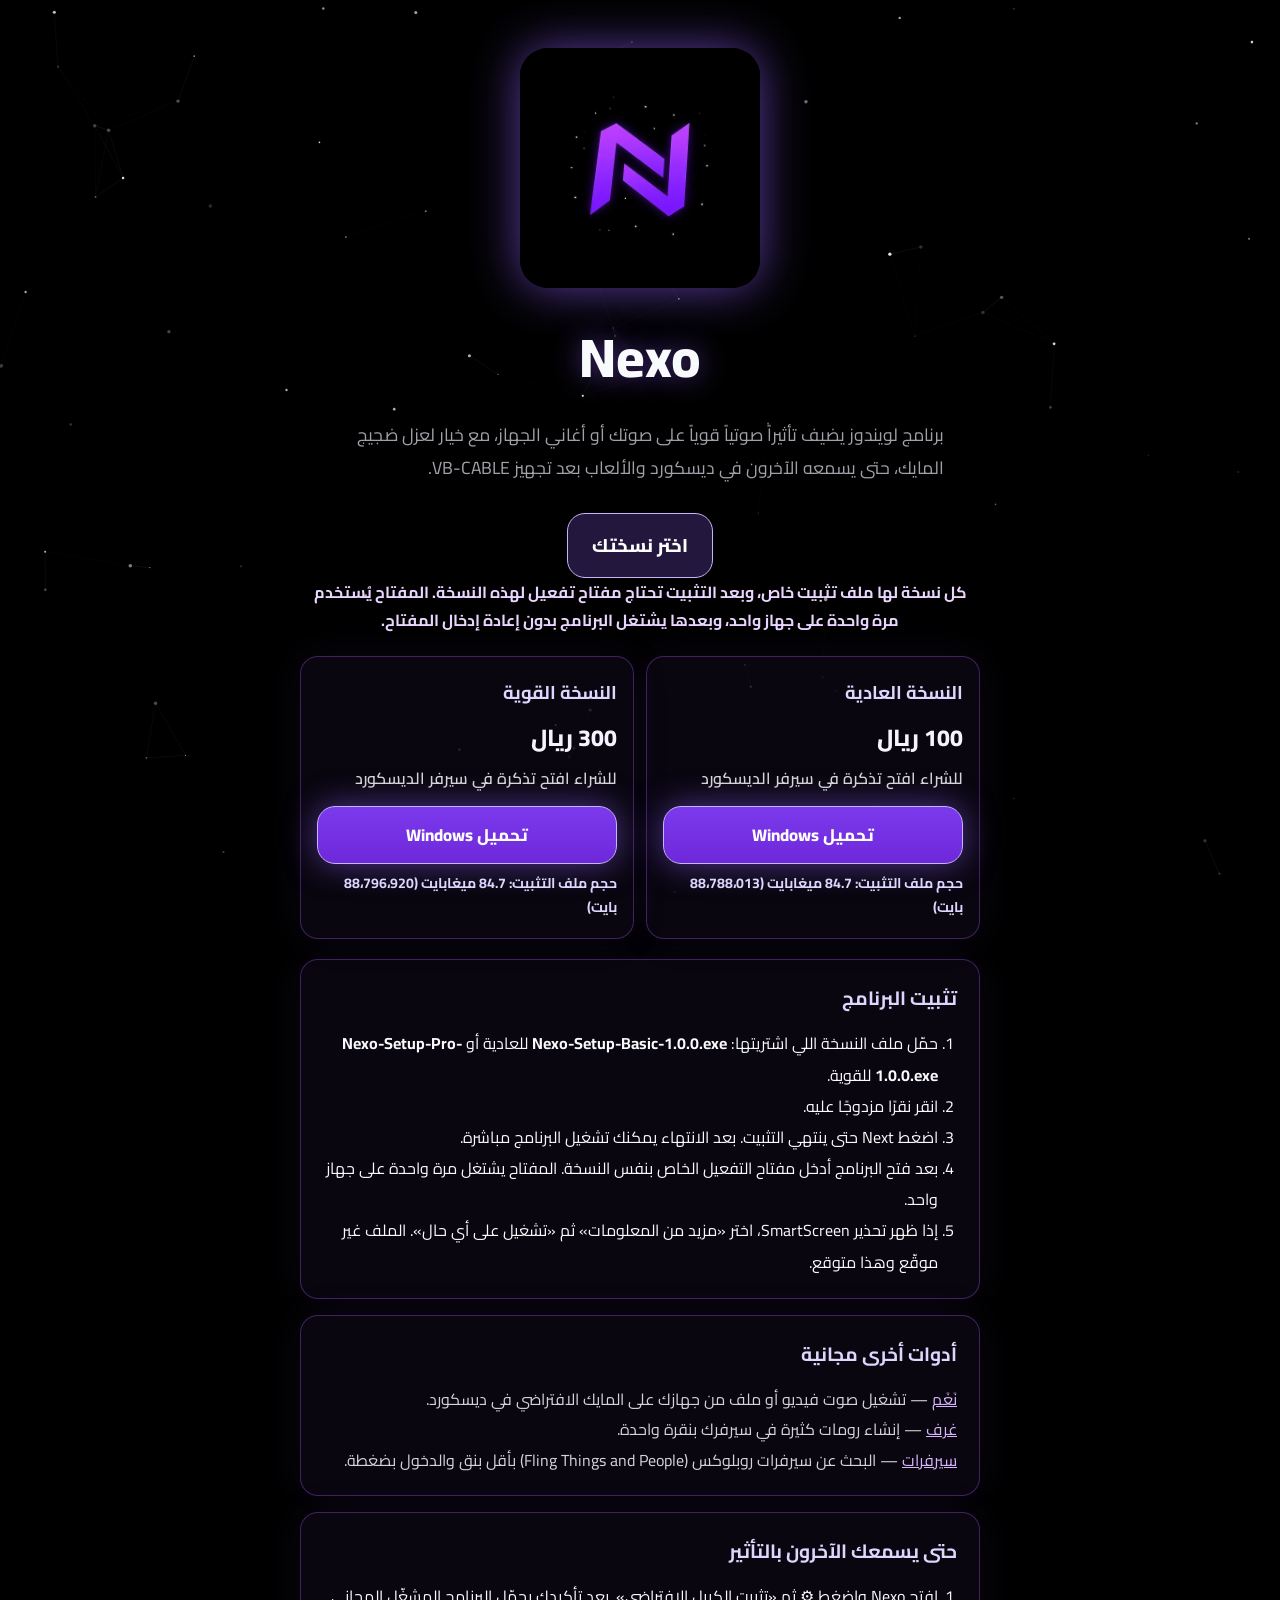
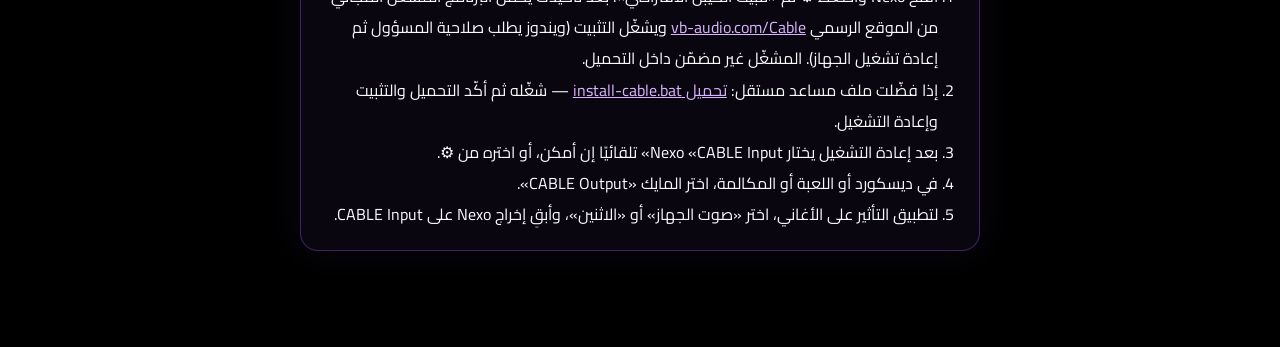
<file: docs/index.html>
<!DOCTYPE html>
<html lang="ar" dir="rtl">
<head>
  <meta charset="utf-8">
  <meta name="viewport" content="width=device-width, initial-scale=1">
  <meta name="theme-color" content="#8b5cf6">
  <title>Nexo — تحميل لويندوز</title>
  <link rel="icon" type="image/png" sizes="32x32" href="icons/icon-32.png">
  <link rel="icon" type="image/png" sizes="192x192" href="icons/icon-192.png">
  <link rel="apple-touch-icon" href="icons/apple-touch-icon.png">
  <link rel="preconnect" href="https://fonts.googleapis.com">
  <link rel="preconnect" href="https://fonts.gstatic.com" crossorigin>
  <link href="https://fonts.googleapis.com/css2?family=Cairo:wght@400;600;700;800&display=swap" rel="stylesheet">
  <style>
    @font-face {
      font-family: "CairoLocal";
      src: url("fonts/Cairo.woff") format("woff"), url("fonts/Cairo.ttf") format("truetype");
      font-weight: 200 900; font-display: swap;
    }
    * { box-sizing: border-box; }
    html, body { margin: 0; padding: 0; background: #000; color: #f8fafc;
      font-family: "CairoLocal", "Cairo", "Tajawal", "Segoe UI", Tahoma, "Noto Naskh Arabic", Arial, sans-serif; }
    #starfield { position: fixed; inset: 0; width: 100%; height: 100%; z-index: 0; pointer-events: none; }
    .wrap { position: relative; z-index: 1; max-width: 720px; margin: 0 auto; padding: 40px 20px 80px; text-align: center; }
    .hero-logo { width: min(240px, 70vw); height: auto; border-radius: 28px;
      box-shadow: 0 0 48px rgba(139,92,246,.65); margin: 8px auto 18px; display: block; }
    h1 { font-size: clamp(2.4rem, 7vw, 3.4rem); font-weight: 800; margin: 8px 0 10px;
      text-shadow: 0 0 28px rgba(139,92,246,.55); }
    .lead { color: #a1a1aa; font-size: 1.1rem; line-height: 1.9; margin: 0 auto 28px; max-width: 38rem; text-align: right; }
    .btn {
      display: inline-block; text-decoration: none; color: #fff; font-weight: 800; font-size: 1.25rem;
      background: linear-gradient(180deg, #7c3aed, #6d28d9); border: 1px solid #c4b5fd;
      border-radius: 18px; padding: 18px 28px; box-shadow: 0 0 32px rgba(139,92,246,.55);
    }
    .btn:hover { box-shadow: 0 0 40px rgba(168,85,247,.7); }
    .size { margin: 12px 0 32px; color: #ddd6fe; font-weight: 700; }
    .card {
      background: rgba(12,8,20,.78); border: 1px solid rgba(168,85,247,.35);
      border-radius: 18px; padding: 20px 22px; margin: 16px 0; text-align: right;
      box-shadow: 0 0 40px rgba(139,92,246,.08);
    }
    .card h2 { margin: 0 0 12px; font-size: 1.2rem; color: #ddd6fe; }
    ol { margin: 0; padding: 0 1.2rem 0 0; line-height: 1.95; }
    a { color: #d8b4fe; }
    .dl-alt { margin: 10px 0 0; }
    .dl-alt a { color: #e9d5ff; font-weight: 700; }

    .buy { display: grid; grid-template-columns: 1fr 1fr; gap: 12px; margin: 8px 0 20px; }
    .buy-card {
      background: rgba(12,8,20,.78); border: 1px solid rgba(168,85,247,.35);
      border-radius: 18px; padding: 18px 16px; text-align: right;
      box-shadow: 0 0 40px rgba(139,92,246,.08);
    }
    .buy-card h2 { margin: 0 0 8px; font-size: 1.15rem; color: #ddd6fe; }
    .buy-card .price { margin: 0 0 8px; font-size: 1.45rem; font-weight: 800; color: #f5f3ff; }
    .buy-card p { margin: 0; color: #d4d4d8; font-weight: 600; line-height: 1.7; }
    .key-note { margin: 0 0 22px; color: #e9d5ff; font-weight: 700; line-height: 1.75; }
    .buy-card .btn { display: block; margin-top: 14px; text-align: center; font-size: 1.05rem; padding: 12px 16px; }
    .buy-card .size { margin: 8px 0 0; color: #ddd6fe; font-weight: 700; font-size: 0.88rem; }
    .btn-hero {
      display: inline-block; text-decoration: none; color: #fff; font-weight: 800; font-size: 1.15rem;
      background: rgba(139,92,246,.25); border: 1px solid #c4b5fd;
      border-radius: 18px; padding: 14px 24px;
    }
    .btn-hero:hover { box-shadow: 0 0 32px rgba(168,85,247,.45); }
    @media (max-width: 620px) { .buy { grid-template-columns: 1fr; } }
  </style>
</head>
<body>
  <canvas id="starfield" aria-hidden="true"></canvas>
  <main class="wrap">
    <img class="hero-logo" src="icons/nexo-logo.jpg" width="1024" height="1024" alt="Nexo">
    <h1>Nexo</h1>
    <p class="lead">برنامج لويندوز يضيف تأثيراً صوتياً قوياً على صوتك أو أغاني الجهاز، مع خيار لعزل ضجيج المايك، حتى يسمعه الآخرون في ديسكورد والألعاب بعد تجهيز VB-CABLE.</p>
    <a class="btn-hero" href="#buy">اختر نسختك</a>
    <p class="key-note">كل نسخة لها ملف تثبيت خاص، وبعد التثبيت تحتاج مفتاح تفعيل لهذه النسخة. المفتاح يُستخدم مرة واحدة على جهاز واحد، وبعدها يشتغل البرنامج بدون إعادة إدخال المفتاح.</p>

    <section class="buy" id="buy" aria-label="الشراء">
      <div class="buy-card">
        <h2>النسخة العادية</h2>
        <p class="price">100 ريال</p>
        <p>للشراء افتح تذكرة في سيرفر الديسكورد</p>
        <a class="btn" href="https://github.com/zacyewm-source/nexo-downloads/releases/download/v1.0.0/Nexo-Setup-Basic-1.0.0.exe" download>تحميل Windows</a>
        <p class="size" id="size-basic">حجم ملف التثبيت: 84.7 ميغابايت (88،788،013 بايت)</p>
      </div>
      <div class="buy-card">
        <h2>النسخة القوية</h2>
        <p class="price">300 ريال</p>
        <p>للشراء افتح تذكرة في سيرفر الديسكورد</p>
        <a class="btn" href="https://github.com/zacyewm-source/nexo-downloads/releases/download/v1.0.0/Nexo-Setup-Pro-1.0.0.exe" download>تحميل Windows</a>
        <p class="size" id="size-pro">حجم ملف التثبيت: 84.7 ميغابايت (88،796،920 بايت)</p>
      </div>
    </section>

    <section class="card">
      <h2>تثبيت البرنامج</h2>
      <ol>
        <li>حمّل ملف النسخة اللي اشتريتها: <strong>Nexo-Setup-Basic-1.0.0.exe</strong> للعادية أو <strong>Nexo-Setup-Pro-1.0.0.exe</strong> للقوية.</li>
        <li>انقر نقرًا مزدوجًا عليه.</li>
        <li>اضغط Next حتى ينتهي التثبيت. بعد الانتهاء يمكنك تشغيل البرنامج مباشرة.</li>
        <li>بعد فتح البرنامج أدخل مفتاح التفعيل الخاص بنفس النسخة. المفتاح يشتغل مرة واحدة على جهاز واحد.</li>
        <li>إذا ظهر تحذير SmartScreen، اختر «مزيد من المعلومات» ثم «تشغيل على أي حال». الملف غير موقّع وهذا متوقع.</li>
      </ol>
    </section>

    <section class="card">
      <h2>أدوات أخرى مجانية</h2>
      <p style="margin:0;line-height:1.9;color:#d4d4d8;">
        <a href="nagham/">نَغَم</a> — تشغيل صوت فيديو أو ملف من جهازك على المايك الافتراضي في ديسكورد.<br>
        <a href="ghuraf/">غرف</a> — إنشاء رومات كثيرة في سيرفرك بنقرة واحدة.<br>
        <a href="servers/">سيرفرات</a> — البحث عن سيرفرات روبلوكس (Fling Things and People) بأقل بنق والدخول بضغطة.
      </p>
    </section>

    <section class="card">
      <h2>حتى يسمعك الآخرون بالتأثير</h2>
      <ol>
        <li>افتح Nexo واضغط ⚙ ثم «تثبيت الكيبل الافتراضي». بعد تأكيدك يحمّل البرنامج المشغّل المجاني من الموقع الرسمي <a href="https://vb-audio.com/Cable/" rel="noopener noreferrer" target="_blank">vb-audio.com/Cable</a> ويشغّل التثبيت (ويندوز يطلب صلاحية المسؤول ثم إعادة تشغيل الجهاز). المشغّل غير مضمّن داخل التحميل.</li>
        <li>إذا فضّلت ملف مساعد مستقل: <a href="https://github.com/zacyewm-source/nexo-downloads/releases/download/v1.0.0/install-cable.bat" download>تحميل install-cable.bat</a> — شغّله ثم أكّد التحميل والتثبيت وإعادة التشغيل.</li>
        <li>بعد إعادة التشغيل يختار Nexo «CABLE Input» تلقائيًا إن أمكن، أو اختره من ⚙.</li>
        <li>في ديسكورد أو اللعبة أو المكالمة، اختر المايك «CABLE Output».</li>
        <li>لتطبيق التأثير على الأغاني، اختر «صوت الجهاز» أو «الاثنين»، وأبقِ إخراج Nexo على CABLE Input.</li>
      </ol>
    </section>

  </main>
  <script>
  (function(){
    var c=document.getElementById("starfield"), x=c.getContext("2d"), dots=[], w,h,dpr=1, reduced=window.matchMedia&&window.matchMedia("(prefers-reduced-motion: reduce)").matches;
    function resize(){ dpr=Math.min(window.devicePixelRatio||1,2); w=innerWidth; h=innerHeight; c.width=w*dpr; c.height=h*dpr; c.style.width=w+"px"; c.style.height=h+"px"; x.setTransform(dpr,0,0,dpr,0,0);
      var n=Math.max(70,Math.min(160,Math.floor(w*h/14000))); dots=[]; for(var i=0;i<n;i++) dots.push({x:Math.random()*w,y:Math.random()*h,r:Math.random()*1.4+0.4,vx:(Math.random()-0.5)*0.18,vy:(Math.random()-0.5)*0.18,tw:Math.random()*Math.PI*2,ts:0.01+Math.random()*0.02,a:0.35+Math.random()*0.65}); }
    function draw(){ x.clearRect(0,0,w,h); var i,j,a,b,dx,dy,dist,max=110;
      if(!reduced){ x.lineWidth=0.6; for(i=0;i<dots.length;i++) for(j=i+1;j<dots.length;j++){ a=dots[i];b=dots[j];dx=a.x-b.x;dy=a.y-b.y;dist=Math.sqrt(dx*dx+dy*dy); if(dist<max){ x.strokeStyle="rgba(255,255,255,"+((1-dist/max)*0.12)+")"; x.beginPath(); x.moveTo(a.x,a.y); x.lineTo(b.x,b.y); x.stroke(); } } }
      for(i=0;i<dots.length;i++){ var d=dots[i]; if(!reduced){ d.x+=d.vx;d.y+=d.vy; if(d.x<-4)d.x=w+4; if(d.x>w+4)d.x=-4; if(d.y<-4)d.y=h+4; if(d.y>h+4)d.y=-4; d.tw+=d.ts;} var tw=reduced?d.a:(0.35+0.65*(0.5+0.5*Math.sin(d.tw))); x.beginPath(); x.fillStyle="rgba(255,255,255,"+(tw*d.a)+")"; x.arc(d.x,d.y,d.r,0,Math.PI*2); x.fill(); }
      if(!reduced) requestAnimationFrame(draw); }
    addEventListener("resize", resize); resize(); draw();
  })();
  </script>
</body>
</html>
</file>
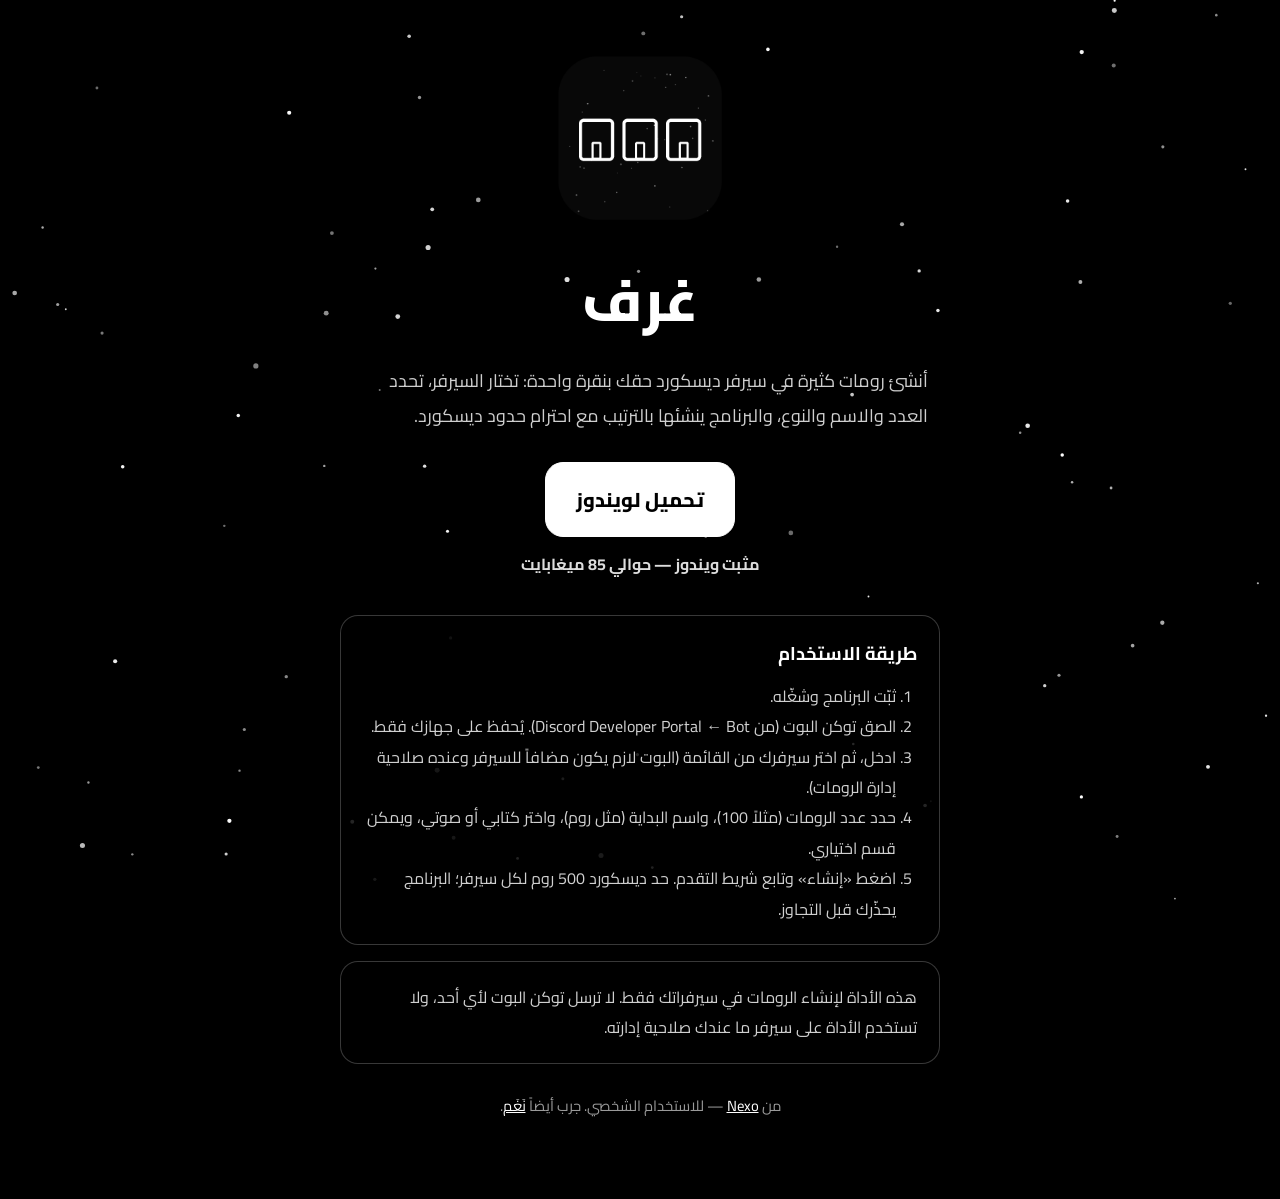
<file: docs/ghuraf/index.html>
<!DOCTYPE html>
<html lang="ar" dir="rtl">
<head>
  <meta charset="utf-8">
  <meta name="viewport" content="width=device-width, initial-scale=1">
  <meta name="theme-color" content="#000000">
  <title>غرف — إنشاء رومات ديسكورد دفعة واحدة</title>
  <link rel="icon" type="image/x-icon" href="icons/favicon.ico">
  <link rel="icon" type="image/png" sizes="32x32" href="icons/icon-32.png">
  <link rel="icon" type="image/png" sizes="192x192" href="icons/icon-192.png">
  <link rel="apple-touch-icon" href="icons/apple-touch-icon.png">
  <style>
    @font-face {
      font-family: "CairoLocal";
      src: url("fonts/Cairo.woff") format("woff"), url("fonts/Cairo.ttf") format("truetype");
      font-weight: 200 900; font-display: swap;
    }
    * { box-sizing: border-box; }
    html, body { margin: 0; padding: 0; color: #fff;
      font-family: "CairoLocal", "Cairo", "Segoe UI", Tahoma, "Noto Naskh Arabic", Arial, sans-serif; }
    body { min-height: 100vh; background-color: #000; }
    #dots { position: fixed; inset: 0; width: 100%; height: 100%; z-index: 0; pointer-events: none; }
    .wrap { position: relative; z-index: 1; max-width: 640px; margin: 0 auto; padding: 48px 20px 80px; text-align: center; }
    .logo { width: min(180px, 55vw); height: auto; margin: 0 auto 18px; display: block; background: transparent; }
    h1 { font-size: clamp(2.4rem, 8vw, 3.6rem); font-weight: 800; margin: 6px 0 10px; }
    .lead { color: #cfcfcf; font-size: 1.12rem; line-height: 1.95; margin: 0 auto 28px; max-width: 36rem; text-align: right; }
    .btn {
      display: inline-block; text-decoration: none; color: #000; font-weight: 800; font-size: 1.25rem;
      background: #fff; border: 1px solid #fff; border-radius: 18px; padding: 18px 30px;
    }
    .btn:hover { background: #eaeaea; }
    .size { margin: 12px 0 36px; color: #ddd; font-weight: 700; }
    .card {
      background: rgba(0,0,0,.84); border: 1px solid rgba(255,255,255,.22);
      border-radius: 18px; padding: 20px 22px; margin: 16px 0; text-align: right;
    }
    .card h2 { margin: 0 0 10px; font-size: 1.15rem; }
    .card ol, .card p { margin: 0; color: #d0d0d0; line-height: 1.9; }
    .card ol { padding-inline-start: 1.3rem; }
    .foot { margin-top: 28px; color: #9a9a9a; font-size: .92rem; }
    .foot a { color: #fff; }
  </style>
</head>
<body>
  <canvas id="dots" aria-hidden="true"></canvas>
  <div class="wrap">
    <img class="logo" src="icons/logo-1024.png" alt="غرف">
    <h1>غرف</h1>
    <p class="lead">أنشئ رومات كثيرة في سيرفر ديسكورد حقك بنقرة واحدة: تختار السيرفر، تحدد العدد والاسم والنوع، والبرنامج ينشئها بالترتيب مع احترام حدود ديسكورد.</p>
    <a class="btn" href="https://github.com/zacyewm-source/nexo-downloads/releases/download/v1.0.0/Ghuraf-Setup-1.0.0.exe">تحميل لويندوز</a>
    <div class="size">مثبت ويندوز — حوالي 85 ميغابايت</div>
    <div class="card">
      <h2>طريقة الاستخدام</h2>
      <ol>
        <li>ثبّت البرنامج وشغّله.</li>
        <li>الصق توكن البوت (من Discord Developer Portal ← Bot). يُحفظ على جهازك فقط.</li>
        <li>ادخل، ثم اختر سيرفرك من القائمة (البوت لازم يكون مضافاً للسيرفر وعنده صلاحية إدارة الرومات).</li>
        <li>حدد عدد الرومات (مثلاً 100)، واسم البداية (مثل روم)، واختر كتابي أو صوتي، ويمكن قسم اختياري.</li>
        <li>اضغط «إنشاء» وتابع شريط التقدم. حد ديسكورد 500 روم لكل سيرفر؛ البرنامج يحذّرك قبل التجاوز.</li>
      </ol>
    </div>
    <div class="card">
      <p>هذه الأداة لإنشاء الرومات في سيرفراتك فقط. لا ترسل توكن البوت لأي أحد، ولا تستخدم الأداة على سيرفر ما عندك صلاحية إدارته.</p>
    </div>
    <div class="foot">من <a href="../">Nexo</a> — للاستخدام الشخصي. جرب أيضاً <a href="../nagham/">نَغَم</a>.</div>
  </div>
  <script>
    (function animateDots() {
      const canvas = document.getElementById("dots");
      if (!canvas) return;
      const c = canvas.getContext("2d");
      let w = 0, h = 0, dots = [];
      const dpr = Math.max(1, window.devicePixelRatio || 1);
      function resize() {
        w = canvas.width = Math.floor(window.innerWidth * dpr);
        h = canvas.height = Math.floor(window.innerHeight * dpr);
        canvas.style.width = window.innerWidth + "px";
        canvas.style.height = window.innerHeight + "px";
        const n = Math.round((window.innerWidth * window.innerHeight) / 13000);
        const count = Math.max(48, Math.min(140, n));
        dots = [];
        for (let i = 0; i < count; i++) {
          dots.push({
            x: Math.random() * w, y: Math.random() * h,
            r: (0.9 + Math.random() * 1.7) * dpr,
            vx: (Math.random() - 0.5) * 0.42 * dpr,
            vy: (Math.random() - 0.45) * 0.42 * dpr,
            a: 0.4 + Math.random() * 0.6
          });
        }
      }
      function tick() {
        if (!document.hidden) {
          c.clearRect(0, 0, w, h);
          c.fillStyle = "#fff";
          for (const d of dots) {
            d.x += d.vx; d.y += d.vy;
            if (d.x < -10) d.x = w + 10; else if (d.x > w + 10) d.x = -10;
            if (d.y < -10) d.y = h + 10; else if (d.y > h + 10) d.y = -10;
            c.globalAlpha = d.a;
            c.beginPath(); c.arc(d.x, d.y, d.r, 0, Math.PI * 2); c.fill();
          }
          c.globalAlpha = 1;
        }
        requestAnimationFrame(tick);
      }
      window.addEventListener("resize", resize);
      resize();
      requestAnimationFrame(tick);
    })();
  </script>
</body>
</html>
</file>
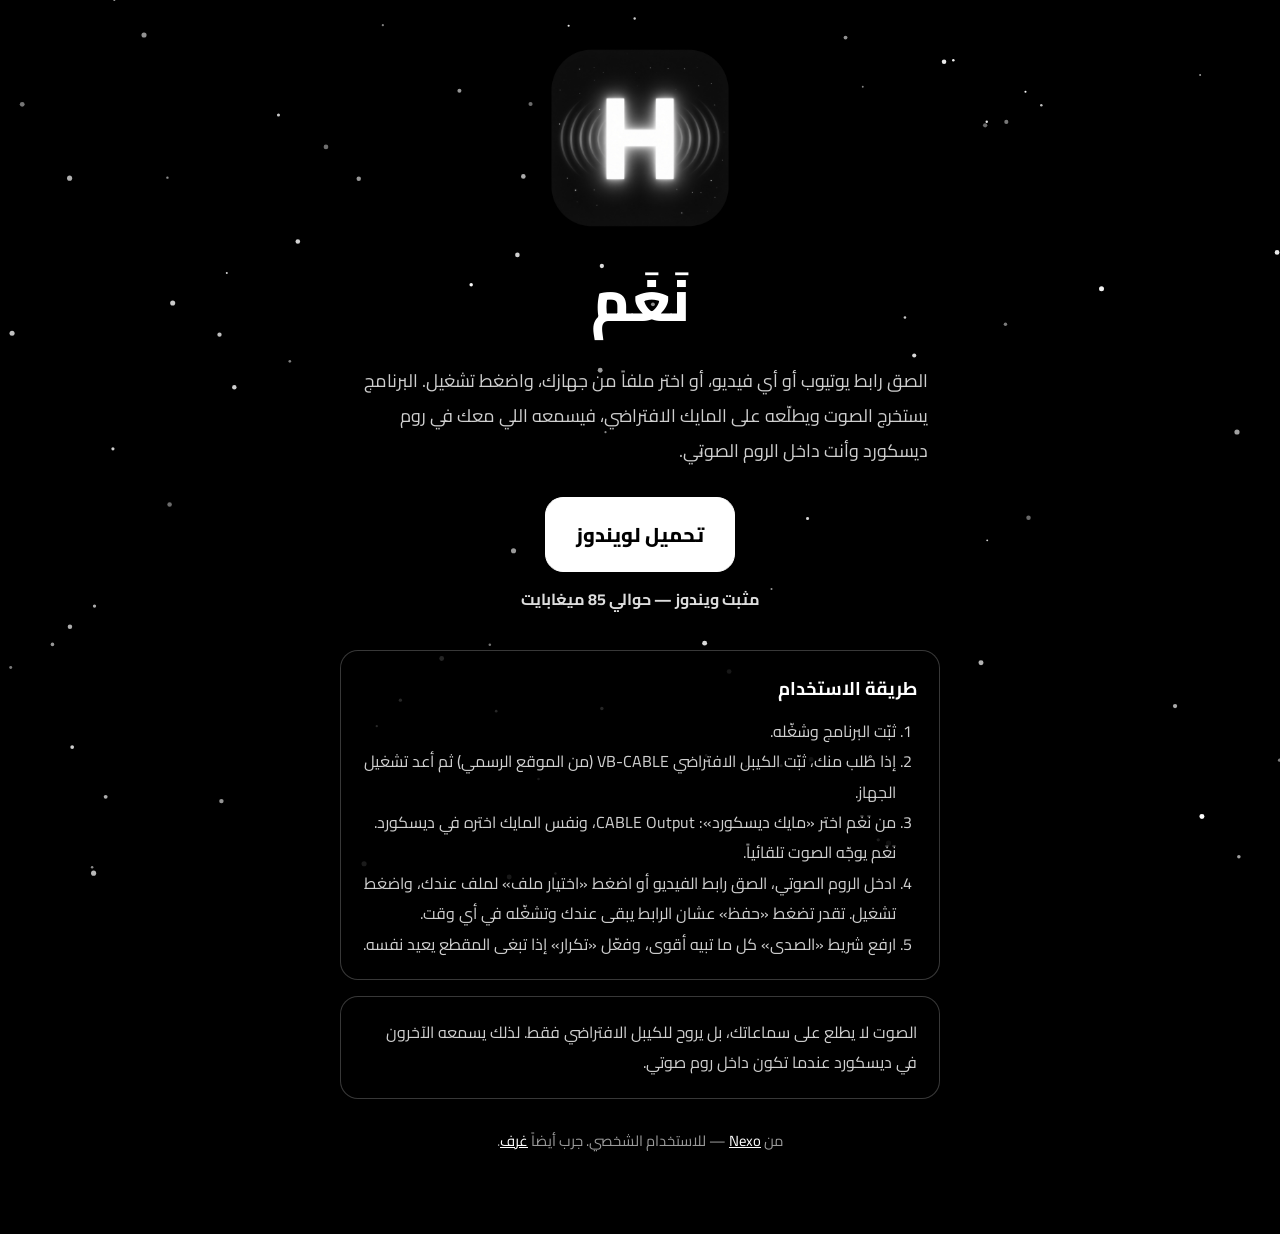
<file: docs/nagham/index.html>
<!DOCTYPE html>
<html lang="ar" dir="rtl">
<head>
  <meta charset="utf-8">
  <meta name="viewport" content="width=device-width, initial-scale=1">
  <meta name="theme-color" content="#000000">
  <title>نَغَم — تشغيل صوت الفيديو على المايك</title>
  <link rel="icon" type="image/x-icon" href="icons/favicon.ico">
  <link rel="icon" type="image/png" sizes="32x32" href="icons/icon-32.png">
  <link rel="icon" type="image/png" sizes="192x192" href="icons/icon-192.png">
  <link rel="apple-touch-icon" href="icons/apple-touch-icon.png">
  <style>
    @font-face {
      font-family: "CairoLocal";
      src: url("fonts/Cairo.woff") format("woff"), url("fonts/Cairo.ttf") format("truetype");
      font-weight: 200 900; font-display: swap;
    }
    * { box-sizing: border-box; }
    html, body { margin: 0; padding: 0; color: #fff;
      font-family: "CairoLocal", "Cairo", "Segoe UI", Tahoma, "Noto Naskh Arabic", Arial, sans-serif; }
    body {
      min-height: 100vh;
      background-color: #000;
    }
    #dots { position: fixed; inset: 0; width: 100%; height: 100%; z-index: 0; pointer-events: none; }
    .wrap { position: relative; z-index: 1; max-width: 640px; margin: 0 auto; padding: 48px 20px 80px; text-align: center; }
    .logo { width: min(180px, 55vw); height: auto; border-radius: 0; border: 0; margin: 0 auto 18px; display: block; background: transparent; }
    h1 { font-size: clamp(2.4rem, 8vw, 3.6rem); font-weight: 800; margin: 6px 0 10px; }
    .lead { color: #cfcfcf; font-size: 1.12rem; line-height: 1.95; margin: 0 auto 28px; max-width: 36rem; text-align: right; }
    .btn {
      display: inline-block; text-decoration: none; color: #000; font-weight: 800; font-size: 1.25rem;
      background: #fff; border: 1px solid #fff; border-radius: 18px; padding: 18px 30px;
    }
    .btn:hover { background: #eaeaea; }
    .size { margin: 12px 0 36px; color: #ddd; font-weight: 700; }
    .card {
      background: rgba(0,0,0,.84); border: 1px solid rgba(255,255,255,.22);
      border-radius: 18px; padding: 20px 22px; margin: 16px 0; text-align: right;
    }
    .card h2 { margin: 0 0 10px; font-size: 1.15rem; }
    .card ol, .card p { margin: 0; color: #d0d0d0; line-height: 1.9; }
    .card ol { padding-inline-start: 1.3rem; }
    .foot { margin-top: 28px; color: #9a9a9a; font-size: .92rem; }
    .foot a { color: #fff; }
  </style>
</head>
<body>
  <canvas id="dots" aria-hidden="true"></canvas>
  <div class="wrap">
    <img class="logo" src="icons/logo-1024.png" alt="نَغَم">
    <h1>نَغَم</h1>
    <p class="lead">الصق رابط يوتيوب أو أي فيديو، أو اختر ملفاً من جهازك، واضغط تشغيل. البرنامج يستخرج الصوت ويطلّعه على المايك الافتراضي، فيسمعه اللي معك في روم ديسكورد وأنت داخل الروم الصوتي.</p>
    <a class="btn" href="https://github.com/zacyewm-source/nexo-downloads/releases/download/v1.0.0/Nagham-Setup-1.0.0.exe">تحميل لويندوز</a>
    <div class="size" id="size">مثبت ويندوز — حوالي 85 ميغابايت</div>
    <div class="card">
      <h2>طريقة الاستخدام</h2>
      <ol>
        <li>ثبّت البرنامج وشغّله.</li>
        <li>إذا طُلب منك، ثبّت الكيبل الافتراضي VB-CABLE (من الموقع الرسمي) ثم أعد تشغيل الجهاز.</li>
        <li>من نَغَم اختر «مايك ديسكورد»: CABLE Output، ونفس المايك اختره في ديسكورد. نَغَم يوجّه الصوت تلقائياً.</li>
        <li>ادخل الروم الصوتي، الصق رابط الفيديو أو اضغط «اختيار ملف» لملف عندك، واضغط تشغيل. تقدر تضغط «حفظ» عشان الرابط يبقى عندك وتشغّله في أي وقت.</li>
        <li>ارفع شريط «الصدى» كل ما تبيه أقوى، وفعّل «تكرار» إذا تبغى المقطع يعيد نفسه.</li>
      </ol>
    </div>
    <div class="card">
      <p>الصوت لا يطلع على سماعاتك، بل يروح للكيبل الافتراضي فقط. لذلك يسمعه الآخرون في ديسكورد عندما تكون داخل روم صوتي.</p>
    </div>
    <div class="foot">من <a href="../">Nexo</a> — للاستخدام الشخصي. جرب أيضاً <a href="../ghuraf/">غرف</a>.</div>
  </div>

  <script>
    (function animateDots() {
      const canvas = document.getElementById("dots");
      if (!canvas) return;
      const c = canvas.getContext("2d");
      let w = 0, h = 0, dots = [];
      const dpr = Math.max(1, window.devicePixelRatio || 1);
      function resize() {
        w = canvas.width = Math.floor(window.innerWidth * dpr);
        h = canvas.height = Math.floor(window.innerHeight * dpr);
        canvas.style.width = window.innerWidth + "px";
        canvas.style.height = window.innerHeight + "px";
        const n = Math.round((window.innerWidth * window.innerHeight) / 13000);
        const count = Math.max(48, Math.min(140, n));
        dots = [];
        for (let i = 0; i < count; i++) {
          dots.push({
            x: Math.random() * w,
            y: Math.random() * h,
            r: (0.9 + Math.random() * 1.7) * dpr,
            vx: (Math.random() - 0.5) * 0.42 * dpr,
            vy: (Math.random() - 0.45) * 0.42 * dpr,
            a: 0.4 + Math.random() * 0.6
          });
        }
      }
      function tick() {
        if (!document.hidden) {
          c.clearRect(0, 0, w, h);
          c.fillStyle = "#fff";
          for (const d of dots) {
            d.x += d.vx; d.y += d.vy;
            if (d.x < -10) d.x = w + 10;
            else if (d.x > w + 10) d.x = -10;
            if (d.y < -10) d.y = h + 10;
            else if (d.y > h + 10) d.y = -10;
            c.globalAlpha = d.a;
            c.beginPath();
            c.arc(d.x, d.y, d.r, 0, Math.PI * 2);
            c.fill();
          }
          c.globalAlpha = 1;
        }
        requestAnimationFrame(tick);
      }
      window.addEventListener("resize", resize);
      resize();
      requestAnimationFrame(tick);
    })();
  </script>
</body>

</html>
</file>
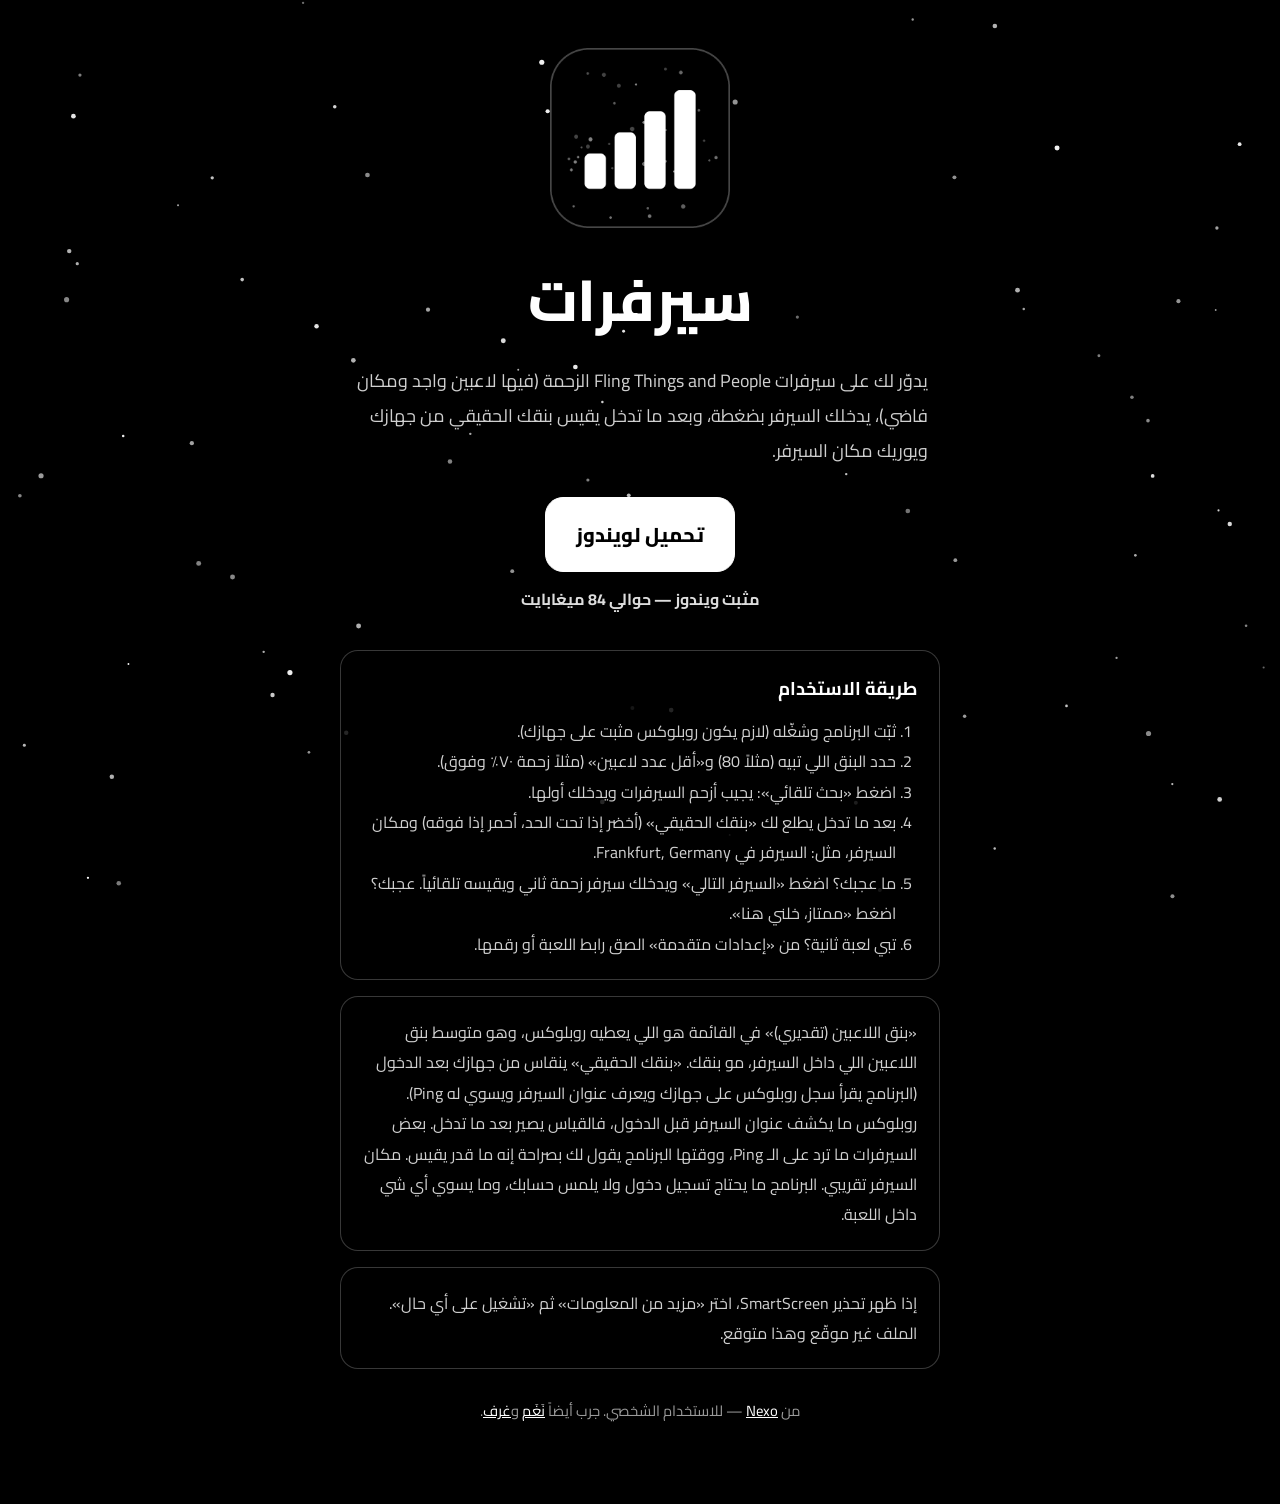
<file: docs/servers/index.html>
<!DOCTYPE html>
<html lang="ar" dir="rtl">
<head>
  <meta charset="utf-8">
  <meta name="viewport" content="width=device-width, initial-scale=1">
  <meta name="theme-color" content="#000000">
  <title>سيرفرات — سيرفرات زحمة وبنقك الحقيقي في Fling Things and People</title>
  <link rel="icon" type="image/x-icon" href="icons/favicon.ico">
  <link rel="icon" type="image/png" sizes="32x32" href="icons/icon-32.png">
  <link rel="icon" type="image/png" sizes="192x192" href="icons/icon-192.png">
  <link rel="apple-touch-icon" href="icons/apple-touch-icon.png">
  <style>
    @font-face {
      font-family: "CairoLocal";
      src: url("fonts/Cairo.woff") format("woff"), url("fonts/Cairo.ttf") format("truetype");
      font-weight: 200 900; font-display: swap;
    }
    * { box-sizing: border-box; }
    html, body { margin: 0; padding: 0; color: #fff;
      font-family: "CairoLocal", "Cairo", "Segoe UI", Tahoma, "Noto Naskh Arabic", Arial, sans-serif; }
    body { min-height: 100vh; background-color: #000; }
    #dots { position: fixed; inset: 0; width: 100%; height: 100%; z-index: 0; pointer-events: none; }
    .wrap { position: relative; z-index: 1; max-width: 640px; margin: 0 auto; padding: 48px 20px 80px; text-align: center; }
    .logo { width: min(180px, 55vw); height: auto; margin: 0 auto 18px; display: block; background: transparent; }
    h1 { font-size: clamp(2.4rem, 8vw, 3.6rem); font-weight: 800; margin: 6px 0 10px; }
    .lead { color: #cfcfcf; font-size: 1.12rem; line-height: 1.95; margin: 0 auto 28px; max-width: 36rem; text-align: right; }
    .btn {
      display: inline-block; text-decoration: none; color: #000; font-weight: 800; font-size: 1.25rem;
      background: #fff; border: 1px solid #fff; border-radius: 18px; padding: 18px 30px;
    }
    .btn:hover { background: #eaeaea; }
    .size { margin: 12px 0 36px; color: #ddd; font-weight: 700; }
    .card {
      background: rgba(0,0,0,.84); border: 1px solid rgba(255,255,255,.22);
      border-radius: 18px; padding: 20px 22px; margin: 16px 0; text-align: right;
    }
    .card h2 { margin: 0 0 10px; font-size: 1.15rem; }
    .card ol, .card p { margin: 0; color: #d0d0d0; line-height: 1.9; }
    .card ol { padding-inline-start: 1.3rem; }
    .foot { margin-top: 28px; color: #9a9a9a; font-size: .92rem; }
    .foot a { color: #fff; }
  </style>
</head>
<body>
  <canvas id="dots" aria-hidden="true"></canvas>
  <div class="wrap">
    <img class="logo" src="icons/logo-1024.png" alt="سيرفرات">
    <h1>سيرفرات</h1>
    <p class="lead">يدوّر لك على سيرفرات Fling Things and People الزحمة (فيها لاعبين واجد ومكان فاضي)، يدخلك السيرفر بضغطة، وبعد ما تدخل يقيس بنقك الحقيقي من جهازك ويوريك مكان السيرفر.</p>
    <a class="btn" href="https://github.com/zacyewm-source/nexo-downloads/releases/download/v1.0.0/Servers-Setup-1.0.0.exe">تحميل لويندوز</a>
    <div class="size">مثبت ويندوز — حوالي 84 ميغابايت</div>
    <div class="card">
      <h2>طريقة الاستخدام</h2>
      <ol>
        <li>ثبّت البرنامج وشغّله (لازم يكون روبلوكس مثبت على جهازك).</li>
        <li>حدد البنق اللي تبيه (مثلاً 80) و«أقل عدد لاعبين» (مثلاً زحمة ٧٠٪ وفوق).</li>
        <li>اضغط «بحث تلقائي»: يجيب أزحم السيرفرات ويدخلك أولها.</li>
        <li>بعد ما تدخل يطلع لك «بنقك الحقيقي» (أخضر إذا تحت الحد، أحمر إذا فوقه) ومكان السيرفر، مثل: السيرفر في Frankfurt, Germany.</li>
        <li>ما عجبك؟ اضغط «السيرفر التالي» ويدخلك سيرفر زحمة ثاني ويقيسه تلقائياً. عجبك؟ اضغط «ممتاز، خلني هنا».</li>
        <li>تبي لعبة ثانية؟ من «إعدادات متقدمة» الصق رابط اللعبة أو رقمها.</li>
      </ol>
    </div>
    <div class="card">
      <p>«بنق اللاعبين (تقديري)» في القائمة هو اللي يعطيه روبلوكس، وهو متوسط بنق اللاعبين اللي داخل السيرفر، مو بنقك. «بنقك الحقيقي» ينقاس من جهازك بعد الدخول (البرنامج يقرأ سجل روبلوكس على جهازك ويعرف عنوان السيرفر ويسوي له Ping). روبلوكس ما يكشف عنوان السيرفر قبل الدخول، فالقياس يصير بعد ما تدخل. بعض السيرفرات ما ترد على الـ Ping، ووقتها البرنامج يقول لك بصراحة إنه ما قدر يقيس. مكان السيرفر تقريبي. البرنامج ما يحتاج تسجيل دخول ولا يلمس حسابك، وما يسوي أي شي داخل اللعبة.</p>
    </div>
    <div class="card">
      <p>إذا ظهر تحذير SmartScreen، اختر «مزيد من المعلومات» ثم «تشغيل على أي حال». الملف غير موقّع وهذا متوقع.</p>
    </div>
    <div class="foot">من <a href="../">Nexo</a> — للاستخدام الشخصي. جرب أيضاً <a href="../nagham/">نَغَم</a> و<a href="../ghuraf/">غرف</a>.</div>
  </div>
  <script>
    (function animateDots() {
      const canvas = document.getElementById("dots");
      if (!canvas) return;
      const c = canvas.getContext("2d");
      let w = 0, h = 0, dots = [];
      const dpr = Math.max(1, window.devicePixelRatio || 1);
      function resize() {
        w = canvas.width = Math.floor(window.innerWidth * dpr);
        h = canvas.height = Math.floor(window.innerHeight * dpr);
        canvas.style.width = window.innerWidth + "px";
        canvas.style.height = window.innerHeight + "px";
        const n = Math.round((window.innerWidth * window.innerHeight) / 13000);
        const count = Math.max(48, Math.min(140, n));
        dots = [];
        for (let i = 0; i < count; i++) {
          dots.push({
            x: Math.random() * w, y: Math.random() * h,
            r: (0.9 + Math.random() * 1.7) * dpr,
            vx: (Math.random() - 0.5) * 0.42 * dpr,
            vy: (Math.random() - 0.45) * 0.42 * dpr,
            a: 0.4 + Math.random() * 0.6
          });
        }
      }
      function tick() {
        if (!document.hidden) {
          c.clearRect(0, 0, w, h);
          c.fillStyle = "#fff";
          for (const d of dots) {
            d.x += d.vx; d.y += d.vy;
            if (d.x < -10) d.x = w + 10; else if (d.x > w + 10) d.x = -10;
            if (d.y < -10) d.y = h + 10; else if (d.y > h + 10) d.y = -10;
            c.globalAlpha = d.a;
            c.beginPath(); c.arc(d.x, d.y, d.r, 0, Math.PI * 2); c.fill();
          }
          c.globalAlpha = 1;
        }
        requestAnimationFrame(tick);
      }
      window.addEventListener("resize", resize);
      resize();
      requestAnimationFrame(tick);
    })();
  </script>
</body>
</html>
</file>
